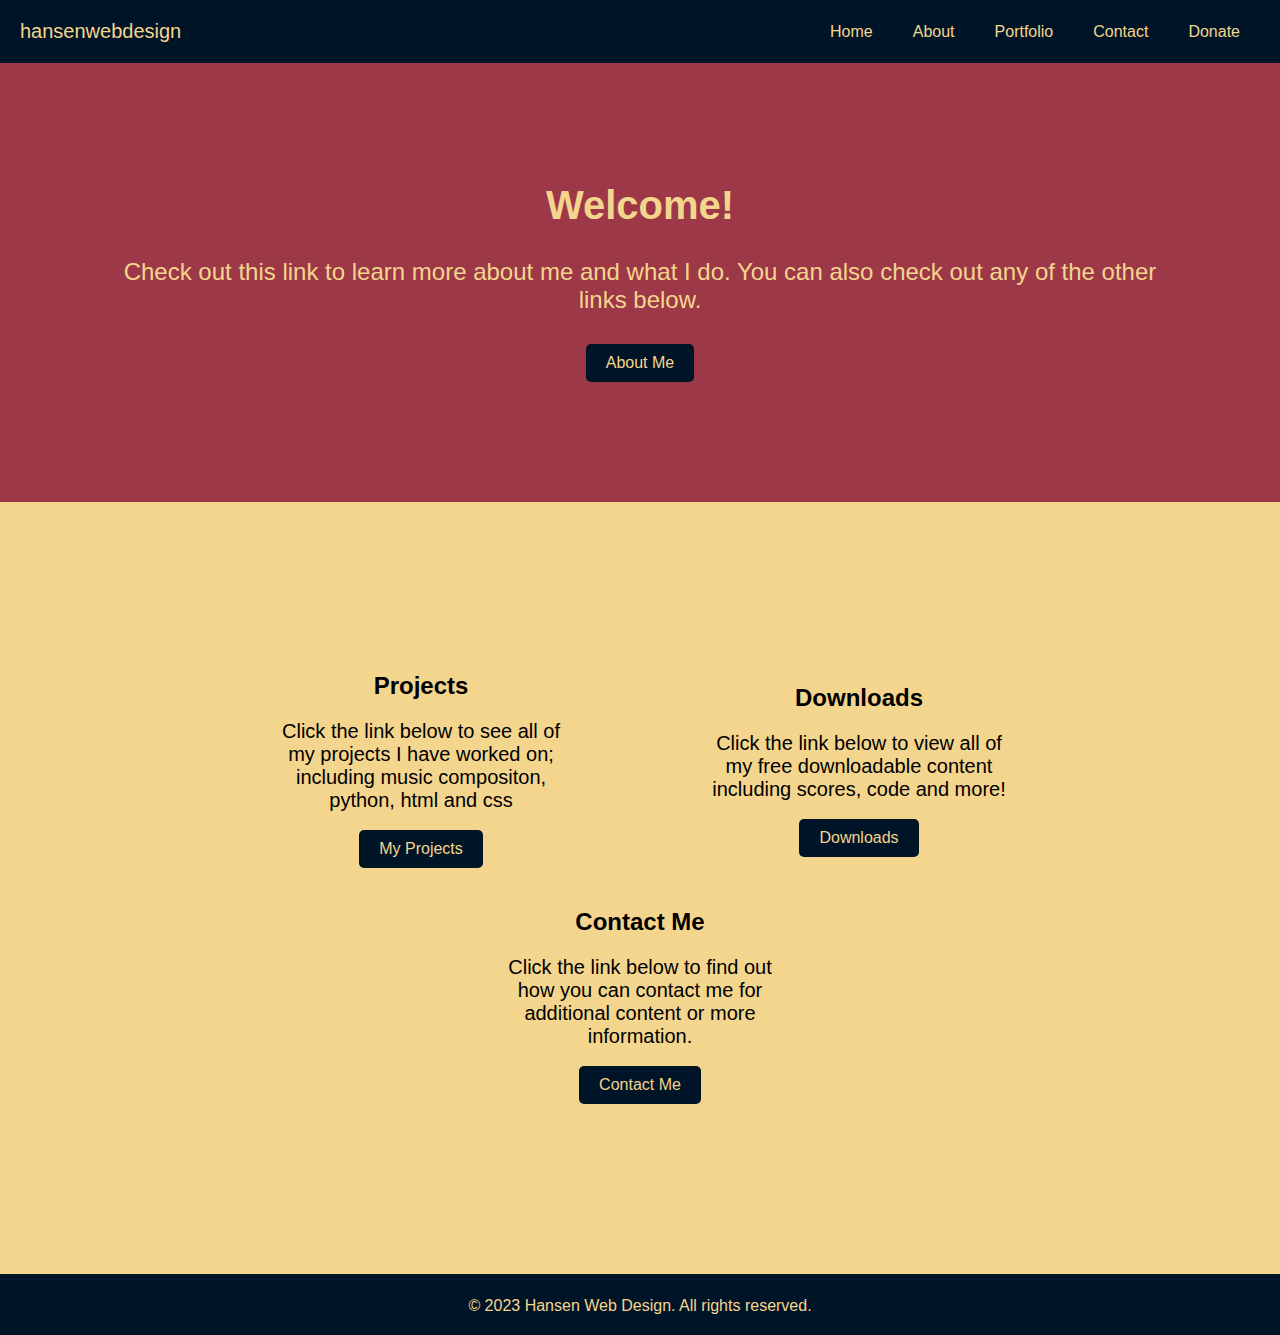
<file: index.html>
<!DOCTYPE html>
<html lang="en" >
<head>
  <meta charset="UTF-8">
  <title>Hansen Web Design | Home</title>
  <link rel="stylesheet" type="text/css" href="style.css">
  <link rel="shortcut icon" href="/favicon.ico" type="image/x-icon">
  <meta name="viewport" content="width=device-width, initial-scale=1.0">
</head>
<body>
  <header>
    <nav class="navbar">
      <div class="logo">
        <a href="index.html">hansenwebdesign</a>
      </div>
      <ul class="nav-links">
        <li><a href="index.html">Home</a></li>
        <li class="dropdown">
          <a href="#">About</a>
          <ul class="dropdown-content">
            <li><a href="#">Introduction</a></li>
            <li><a href="projects.html">Projects</a></li>
          </ul>
        </li>      
        <li class="dropdown">
          <a href="#">Portfolio</a>
          <ul class="dropdown-content">
              <li><a href="signin.html">PixelScape</a></li>
              <li><a href="https://khansen.madisonwebclass.com/blog.html" target="_blank">My Blog</a></li>
              <li><a href="https://drive.google.com/drive/folders/1rIuA6Nw6-wNhirINw3jAl91-DMXae8ZT?usp=drive_link" target="_blank">Downloads</a></li>
          </ul>
        </li>      
        <li class="dropdown">
          <a href="#">Contact</a>
          <ul class="dropdown-content">
              <li><a href="mailto:hansenwebdesign.contact@gmail.com">Email</a></li>
          </ul>
        </li>
        <li><a href="#">Donate</a></li>
      </ul>
    </nav>
  </header>
  <main>
    <section class="hero">
      <h1>Welcome!</h1>
      <p>Check out this link to learn more about me and what I do. You can also check out any of the other links below.</p>
      <a href="#" class="cta-button">About Me</a>
    </section>
    <section class="features">
      <div class="feature">
        <h2>Projects</h2>
        <p>Click the link below to see all of my projects I have worked on; including music compositon, python, html and css</p>
        <br>
        <a href="projects.html" class="cta-button">My Projects</a>
      </div>
      <div class="feature">
        <h2>Downloads</h2>
        <p>Click the link below to view all of my free downloadable content including scores, code and more!</p>
        <br>
        <a class="cta-button" href="https://drive.google.com/drive/folders/1rIuA6Nw6-wNhirINw3jAl91-DMXae8ZT?usp=drive_link" target="_blank">Downloads</a>
      </div>
      <div class="feature">
        <h2>Contact Me</h2>
        <p>Click the link below to find out how you can contact me for additional content or more information.</p>
        <br>
        <a href="#" class="cta-button">Contact Me</a>
      </div>
    </section>
  <div class="wrapper">
    <footer>
      <p>&copy; 2023 Hansen Web Design. All rights reserved.</p>
    </footer>
  </div>
</main>
</body>
</file>
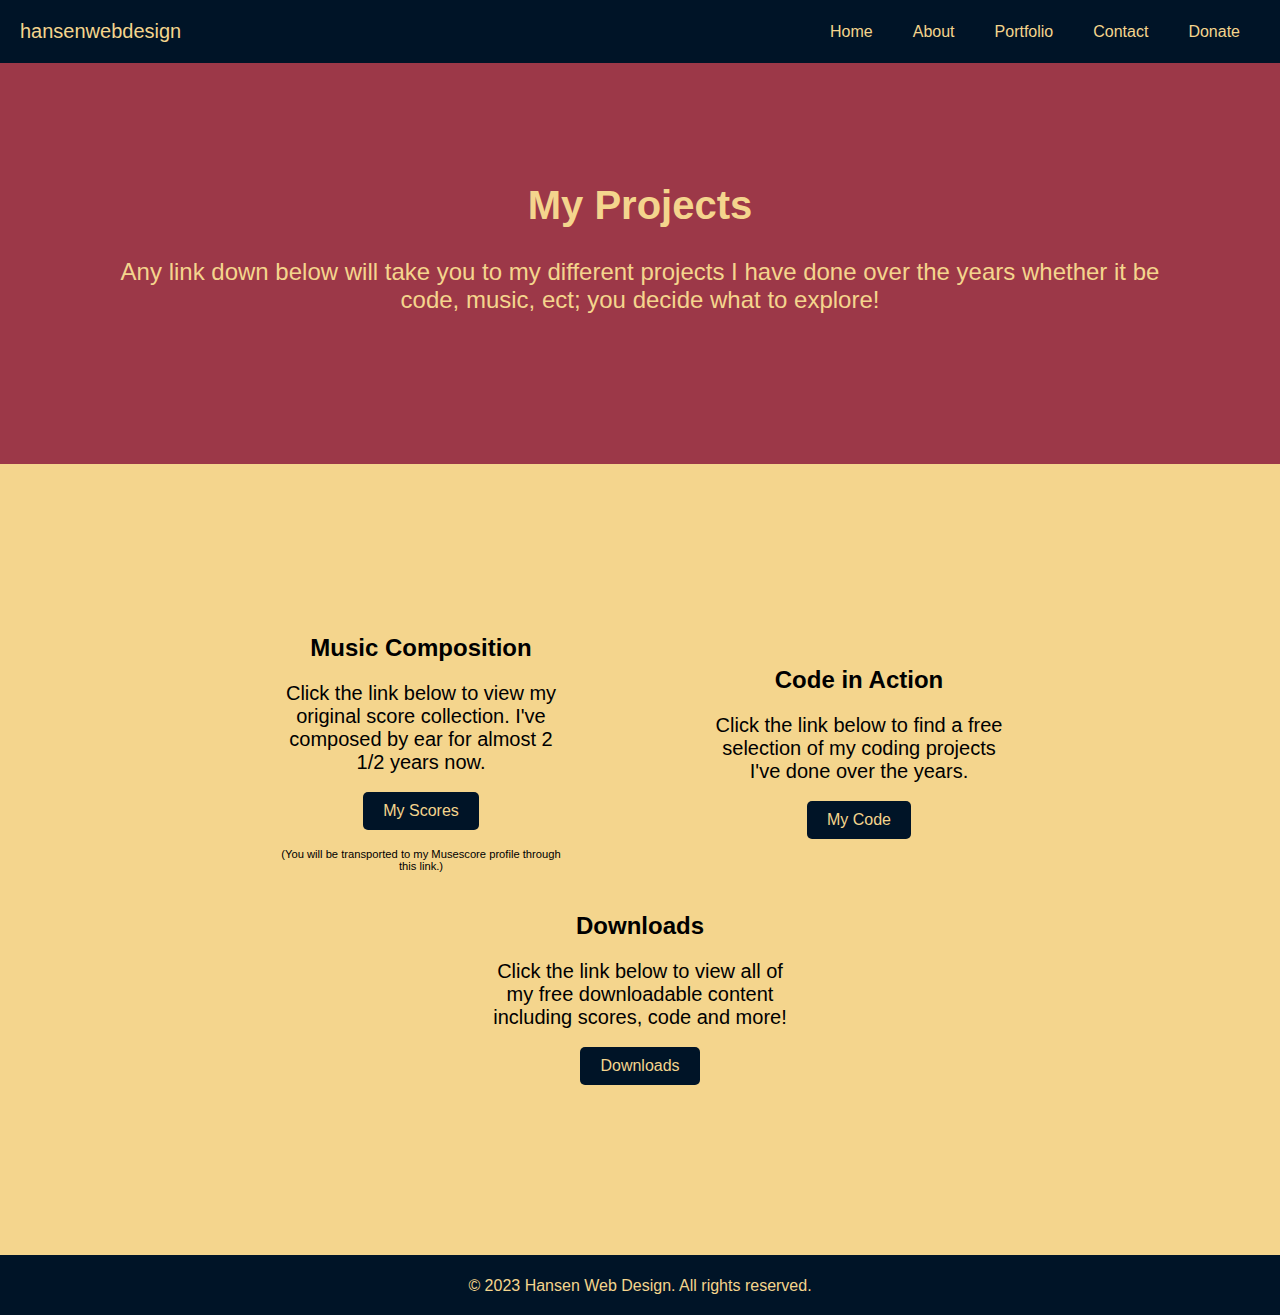
<file: projects.html>
<!DOCTYPE html>
<html lang="en" >
  <head>
    <meta charset="UTF-8">
    <title>Hansen Web Design | Home</title>
    <link rel="stylesheet" type="text/css" href="style.css">
    <link rel="shortcut icon" href="/favicon.ico" type="image/x-icon">
    <meta name="viewport" content="width=device-width, initial-scale=1.0">
  </head>
  <body>
    <nav class="navbar">
      <div class="logo">
        <a href="index.html">hansenwebdesign</a>
      </div>
      <ul class="nav-links">
        <li><a href="index.html">Home</a></li>
        <li class="dropdown"><a href="#">About</a>
          <ul class="dropdown-content">
            <li><a href="#">Introduction</a></li>
            <li><a href="projects.html">Projects</a></li>
          </ul>
        </li>      
        <li class="dropdown"><a href="#">Portfolio</a>
          <ul class="dropdown-content">
              <li><a href="signin.html">PixelScape</a></li>
              <li><a href="#">My Blog</a></li>
              <li><a href="#">Downloads</a></li>
          </ul>
        </li>      
        <li><a href="#">Contact</a></li>
        <li><a href="#">Donate</a></li>
      </ul>
    </nav>
    <section class="hero">
      <h1>My Projects</h1>
      <p>Any link down below will take you to my different projects I have done over the years whether it be code, music, ect; you decide what to explore!</p>
    </section>
    <section class="features">
      <div class="feature">
        <h2>Music Composition</h2>
        <p>Click the link below to view my original score collection. I've composed by ear for almost 2 1/2 years now.</p>
        <br>
        <a href="#" onclick="window.open('https://musescore.com/user/36341137', '_blank');" class="cta-button">My Scores</a>
        <p class="warning_text">(You will be transported to my Musescore profile through this link.)</p>
      </div>
      <div class="feature">
        <h2>Code in Action</h2>
        <p>Click the link below to find a free selection of my coding projects I've done over the years.</p>
        <br>
        <a href="https://codepen.io/khansen213/pen/gOZXpoq" class="cta-button">My Code</a>
      </div>
      <div class="feature">
        <h2>Downloads</h2>
        <p>Click the link below to view all of my free downloadable content including scores, code and more!</p>
        <br>
        <a href="https://drive.google.com/drive/folders/1rIuA6Nw6-wNhirINw3jAl91-DMXae8ZT?usp=drive_link" class="cta-button">Downloads</a>
      </div>
    </section>
  <div class="wrapper">
    <footer>
      <p>&copy; 2023 Hansen Web Design. All rights reserved.</p>
    </footer>
  </div>
  </body>
</html>
</file>
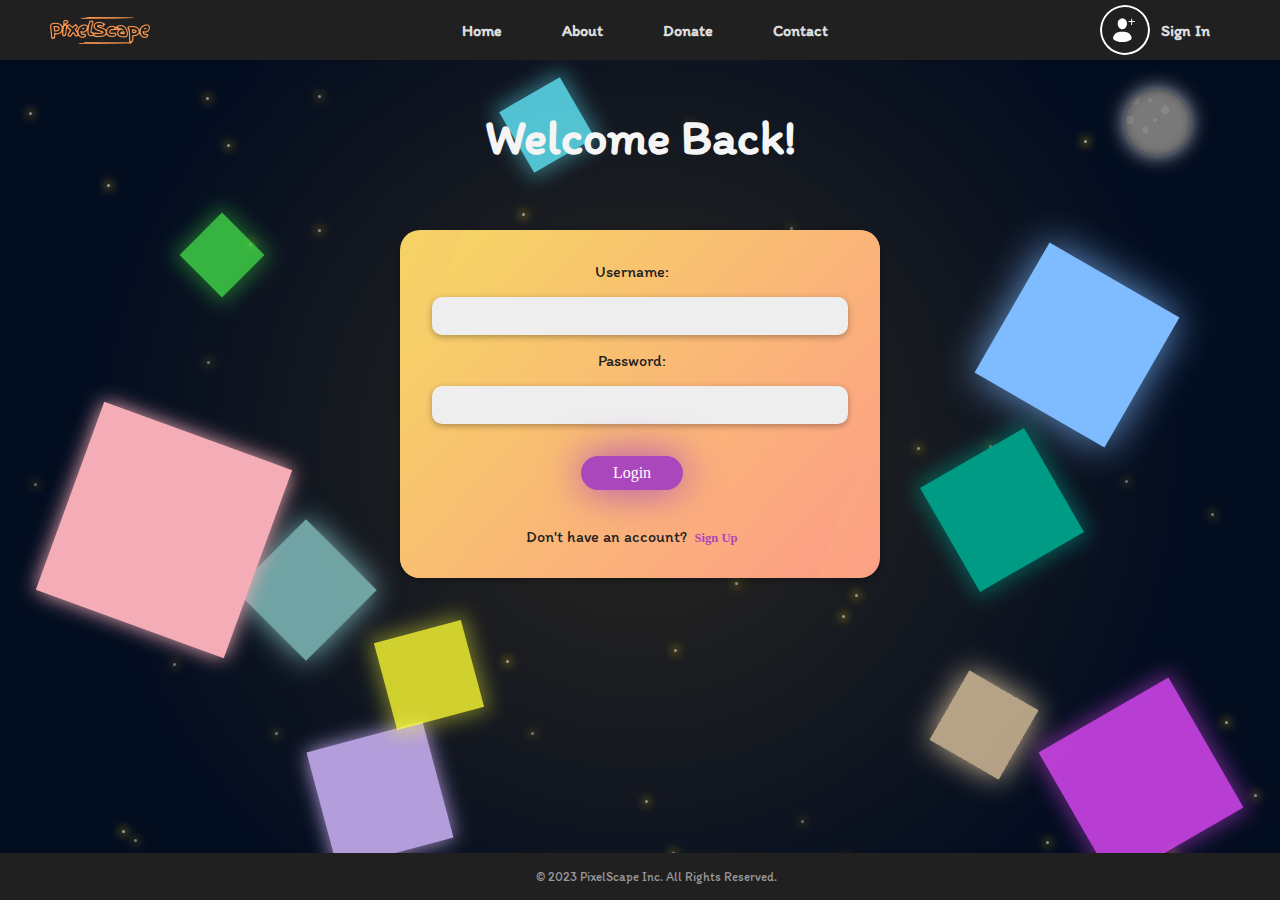
<file: signin.html>
<!DOCTYPE html>
<html>
  <head>
    <title>PixelScape | Login</title>
    <link rel="shortcut icon" href="/favicon.ico" type="image/x-icon">
    <link rel="stylesheet" type="text/css" href="CSS/sign-in.css">
    <link rel="stylesheet" type="text/css" href="CSS/stars.css">
    <link rel="stylesheet" type="text/css" href="CSS/main.css">
    <link rel="stylesheet" type="text/css" href="CSS/shapes.css">
  </head>
  <body>
    <nav class="navbar">
      <a href="#"><p class="navbar-brand"></p></a>
      <ul class="navbar-nav">
        <li class="nav-item">
      <a href="index.html" class="nav-link">Home</a>
    </li>
    <li class="nav-item">
      <a href="#" class="nav-link">About</a>
    </li>
    <li class="nav-item">
      <a href="#" class="nav-link">Donate</a>
    </li>
    <li class="nav-item">
      <a href="#" class="nav-link">Contact</a>
    </li>
  </ul>
  <div class="navbar-right">
    <div class="profile-dropdown">
      <button class="profile-button" onclick="location.href='index.html';">
        <p class="profile-picture"></p>
        <span class="profile_text">Sign In</span>
        <div class="dropdown-content">
          <a href="#">My Account</a>
          <a href="#">Classes</a>
        </div>
      </div>
    </button>        
  </div>
</nav>
<main>
  <h1>Welcome Back!</h1>
	<div class="login-box">
    <form>
      <label for="username">Username:</label><br>
      <input type="text" id="username" name="username"><br>
      <label for="password">Password:</label><br>
      <input type="password" id="password" name="password"><br>
      <input class="login" id="login-btn" type="submit" value="Login">
    </form>
    <div class="givemethemargin">
      <span class="donthavespan" style="overflow: hidden;">Don't have an account?</span>
      <div class="signup">
        <a class='signup-link' href="">Sign Up</a> 
      </div>
    </div>              
  </div>
  
	<div class="shape-1"></div>
	<div class="shape-2"></div>
	<div class="shape-3"></div>
	<div class="shape-4"></div>
	<div class="shape-5"></div>
	<div class="shape-6"></div>
	<div class="shape-7"></div>
	<div class="shape-8"></div>
	<div class="shape-9"></div>
	<div class="shape-10"></div>
	<div class="shape-11"></div>
	<div class="shape-12"></div>
	<div class="star-container"></div>
</main>
<footer>
  &copy; 2023 PixelScape Inc. All Rights Reserved.
</footer>
<script src="JS/stars.js"></script>

</body>
</html>
</file>
<file: CSS/sign-in.css>
h1 {
color: #f5f5f5;
font-size: 3rem;
margin-top: 3rem;
}

input:focus {
outline: none;
}

.login-box:before {
content: "";
background-image: linear-gradient(120deg, #f6d365 0%, #fda085 100%);
height: 100%;
left: 0%;
position: absolute;
top: 0;
width: 100%;
z-index: -1;
}

.login-box {
background-image: linear-gradient(120deg, rgb(246, 211, 101,) 0%, #fda085 100%);
border-radius: 20px;
box-shadow: 0 2px 6px rgba(0, 0, 0, 0.3);
display: inline-block;
margin-top: 2rem;
padding: 2rem;
width: 400px;
padding-right: 3em;
position: relative;
overflow: hidden;
}

.login-box:after {
content: "";
background-image: linear-gradient(120deg, #f6d365 0%, #fda085 100%);
height: 100%;
left: 0;
position: absolute;
top: 0;
transform: skewX(-20deg);
width: 100%;
z-index: -1;
}

input {
text-align: center;
color: #202020;
font-family: cursive;
font-size: 8px;
}

label {
text-align: center;
color: #202020;
}

input[type="text"],
input[type="password"] {
background-color: #eee;
border: none;
border-radius: 10px;
box-shadow: 0 2px 6px rgba(0, 0, 0, 0.3);
font-size: 1.2rem;
margin: 1rem 0;
padding: 0.5rem;
width: 100%;
transition: all 0.3s ease;
}

input[type="text"]:focus,
input[type="password"]:focus {
background-color: #fff;
box-shadow: 0 4px 12px rgba(0, 0, 0, 0.3);
}

input[type="submit"] {
background-color: #ab47bc;
border: none;
border-radius: 20px;
color: #fff;
cursor: pointer;
margin-top: 1rem;
padding: 0.5rem 2rem;
transition: background-color 0.3s ease;
font-family: cursive;
font-size: 1rem;
box-shadow: 0px 0px 40px #ab47bc;
}

input[type="submit"]:hover {
background-color: #68c1e7 ;
box-shadow: 0px 0px 40px rgba(127, 188, 255, 0.8);
}


main {
flex-grow: 1;
}

footer {
background-color: #202020;
color: #999;
font-size: 0.8rem;
text-align: center;
position: fixed;
bottom: 0;
width: 100%;
padding: 1rem;

}

.login-container {
margin-bottom: 4rem; /* adjust this value based on your footer height */
}



.signup {
display: inline-block;
background-color: transparent;
border: none;
margin: 0;
padding: 0;
font-family: serif;
font-size: 14px;
cursor: pointer;
margin-top: .5rem;
}

span.donthavespan {
color: #202020;
font-size: 1rem;
}

.signup-link {
color: #ab47bc;
font-family: cursive;
font-size: .9em;
font-weight: bold;
text-decoration: none;
border-bottom: .1rem solid transparent;
transition: all 0.3s ease-in-out;
margin-left: .2rem;
}

span.donthavespan .signup-link {
padding: 2rem;
}

.givemethemargin {
    align-items: center;
    margin: 0rem;
    overflow: hidden;
    margin-top: 2rem;
  }
  

.signup-link:hover {
transition: all ease;
color: #68c1e7;
border-bottom: .2em solid #68c1e7;
}

.signup-link:hover::after {
content: "";
display: block;
margin: auto;
width: 0;
background: transparent;
}

.signup-link:hover::after {
width: 100%;
background: transparent;
}
.shape {
  width: 100px;
  height: 100px;
  border-radius: 50%;
  border: 2px solid black;
  margin: 10px;
}

#circle {
  background-color: red;
}

#square {
  background-color: blue;
}

#triangle {
  background-color: green;
  clip-path: polygon(50% 0%, 0% 100%, 100% 100%);
}
</file>
<file: CSS/stars.css>
.star-container {
  position: relative;
  overflow: hidden;
}

.star {
  background-color: rgb(196, 196, 196);
  border-radius: 50%;
  height: 3px;
  position: absolute;
  width: 3px;
  z-index: -5;
  opacity: 0.2;
  box-shadow: 0 0 5px 1px rgba(49, 49, 38, 0.8);
}

.anim1 {
  animation: move1 6s ease-in-out infinite;
}

.anim2 {
  animation: move2 8s ease-in-out infinite;
}

.anim3 {
  animation: move3 10s ease-in-out infinite;
}

/* star animations */
@keyframes move1 {
  0% {
    transform: scale(1) translate(0, 0);
  }
  50% {
    transform: scale(1.3) translate(5px, 5px);
  }
  100% {
    transform: scale(1) translate(0, 0);
  }
}

@keyframes move2 {
  0% {
    transform: scale(1) translate(0, 0);
  }
  50% {
    transform: scale(1.3) translate(10px, 10px);
  }
  100% {
    transform: scale(1) translate(0, 0);
  }
}

@keyframes move3 {
  0% {
    transform: scale(1) translate(0, 0);
  }
  50% {
    transform: scale(1.3) translate(15px, 15px);
  }
  100% {
    transform: scale(1) translate(0, 0);
  }
}
</file>
<file: CSS/main.css>
@font-face {
  font-family: 'Itim';
  src: url(../FONTS/Itim-Regular.ttf) format('truetype');
}

body {
  background-color: #202020;
  background-image: radial-gradient(circle, #202020 20%, #030d20 70%);
  background-repeat: no-repeat;
  font-family: 'Itim', serif;
  text-align: center;
  display: flex;
  flex-direction: column;
  min-height: 100vh;
  margin: 0;
  padding: 0;
  color: #dcdcdc;
  overflow: hidden;
  text-decoration: none;
  width: 100%;
  height: 100%;
  }
  
  nav {
  background-color: #202020;
  height: 60px;
  display: flex;
  justify-content: space-between;
  align-items: center;
  padding: 0 50px;
  }
  
  nav .navbar-brand {
      width: 100px;
      height: 300px;
      border-radius: 50%;
      overflow: hidden;
      margin-right: 10px;
      background-image: url(../IMAGES/logo.png);
      background-position: center;
      background-repeat: no-repeat;
      margin: 0px 10px 0px 0px;
      transition: all .3s;
    }
    
    nav .navbar-brand:hover {
      background-image: url(../IMAGES/logohover.png);
    }
    
    nav .navbar-brand:not(:hover) {
      background-image: url(../IMAGES/logo.png);
    }
    
  
  nav ul {
  display: flex;
  justify-content: center;
  align-items: center;
  list-style: none;
  margin: 0;
  }
  
  nav ul li {
  margin: 0 10px;
  }
  
  nav ul li a {
      color: #dcdcdc;
      text-decoration: none;
      font-weight: bold;
      padding: 10px 20px;
      border-radius: 20px;
      transition: all 0.3s ease-in-out;
      background-color: #202020;
    }
    
    nav ul li a:hover {
      background-color: #fca37a;
      background-image: linear-gradient(120deg, #f6d365 0%, #fda085 100%);
      color: #94b8ff;
    }
    
    nav ul li a.active {
      background-color: #fca37a;
      background-image: linear-gradient(120deg, #f6d365 0%, #fda085 100%);
      color: #94b8ff;
    }
  
  .profile-button {
  display: flex;
  align-items: center;
  color: #dcdcdc;
  text-decoration: none;
  font-weight: bold;
  padding: 5px 10px; /* reduce the top and bottom padding */
  border-radius: 10px;
  background-color: #202020;
  border: none;
  transition: all 0.3s ease-in-out;
  }
  
  
  .profile-button:hover {
    background-color: #fca37a;
    background-image: linear-gradient(120deg, #f6d365 0%, #fda085 100%);
    color: #94b8ff;
    transition: all 0.2s;
    cursor: pointer;
  }
  
  .profile-picture {
  width: 50px;
  height: 50px;
  border-radius: 50%;
  overflow: hidden;
  margin-right: 10px;
  background-image: url(../IMAGES/signin.svg);
  background-size: 50px;
  background-position: center;
  background-repeat: no-repeat;
  margin: 0px 10px 0px 0px;
  text-decoration: none;
  }
  
  .button-link {
    position: absolute;
  }
  
  .profile-button:hover .profile-picture {
  background-image: url(../IMAGES/signinhover.svg);
  background-size: 50px;
  transition: all 0.2s ease-in-out;
  text-decoration: none;
  }
  
  .profile_text {
  font-family: 'Itim', serif;
  font-size: 16px;
  margin-right: 10px;
  text-decoration: none;
  max-width: 3.1em;
  min-width: 3.1em;
  }
  .profile-dropdown {
    position: relative;
  }
  
  .profile-menu {
    position: absolute;
    top: 100%;
    right: 0;
    z-index: 1;
    display: none;
    margin-top: 5px;
    border-radius: 10px;
    overflow: hidden;
    box-shadow: 0px 1px 3px rgba(0, 0, 0, 0.2);
  }
  
  .profile-dropdown:hover .profile-menu {
    display: flex;
    flex-direction: column;
  }
  
  .profile-menu a {
    display: block;
    padding: 10px 20px;
    color: #dcdcdc;
    text-decoration: none;
    font-weight: bold;
    transition: all 0.3s ease-in-out;
    background-color: #202020;
  }
  
  .profile-menu a:hover {
    background-color: #fca37a;
    background-image: linear-gradient(120deg, #f6d365 0%, #fda085 100%);
    color: #94b8ff;
  }
  
  .profile-menu a.active {
    background-color: #fca37a;
    background-image: linear-gradient(120deg, #f6d365 0%, #fda085 100%);
    color: #94b8ff;
  }
  
  .profile-dropdown:hover .profile-button {
    background-color: #fca37a;
    background-image: linear-gradient(120deg, #f6d365 0%, #fda085 100%);
    color: #94b8ff;
    transition: all 0.2s;
  }
  
  
  .profile-dropdown:hover .profile-picture {
    background-image: url(../IMAGES/signinhover.svg);
    background-size: 50px;
    transition: all 0.2s ease-in-out;
  }
  
  .profile-dropdown {
    position: relative;
    display: inline-block;
  }
  
  .profile-button:hover {
    background-color: #fca37a;
    background-image: linear-gradient(120deg, #f6d365 0%, #fda085 100%);
    color: #94b8ff;
    transition: all 0.2s;
  }
  
  .profile-picture {
    min-width: 50px;
    min-height: 50px;
    max-width: 50px;
    max-height: 50px;
    border-radius: 50%;
    overflow: hidden;
    margin-right: 10px;
    background-image: url(../IMAGES/signin.svg);
    background-size: 50px;
    background-position: center;
    background-repeat: no-repeat;
  
  }
  
  .profile-button:hover .profile-picture {
    background-image: url(../IMAGES/signinhover.svg);
    background-size: 50px;
    transition: all 0.2s ease-in-out;
  }
  
  .profile_text {
    font-family: 'Itim', serif;
    font-size: 16px;
    margin-right: 10px;
  }
  
  .dropdown-content {
    display: none;
    position: absolute;
    z-index: 1;
    top: 100%;
    left: 0;
    padding: 0px, 0px .7em, 0px;
    margin: 0;
    background-color: #202020;
    box-shadow: 0px 1px 3px rgba(0, 0, 0, 0.2);
    border-radius: 1em;
    border: none;
    transition: all 0.3s ease-in-out;
    width: 100%;
    text-align: center;
  }
   .dropdown-content a {
    color: #dcdcdc;
    text-decoration: none;
    font-weight: bold;
    padding: 1em 2em;
    transition: all 0.3s ease-in-out;
    background-color: #202020;
    display: block;
    border-radius: 20px;
    margin-top: .5rem;
  }
  
  .dropdown-content a:hover {
    background-color: #fca37a;
    background-image: linear-gradient(120deg, #f6d365 0%, #fda085 100%);
    color: #94b8ff;
  }
  
  .profile-dropdown:hover .dropdown-content {
    display: block;
  }
</file>
<file: CSS/shapes.css>
.shape-2 {
    background-color: rgba(154, 223, 221, 0.7);
    height: 100px;
    position: absolute;
    top: 60%;
    left: 20%;
    transform: rotate(45deg);
    width: 100px;
    z-index: -1;
    box-shadow: 0px 0px 30px rgba(154, 223, 221, 0.8);
    }
    
    .shape-3 {
    background-color: rgba(127, 188, 255, 1);
    height: 150px;
    position: absolute;
    top: 30%;
    right: 10%;
    transform: rotate(30deg);
    width: 150px;
    opacity: 1;
    z-index: -1;
    box-shadow: 0px 0px 40px rgba(127, 188, 255, 0.8);
    }
    
    .shape-4 {
    background-color: #f4acb7;
    height: 200px;
    position: absolute;
    bottom: 30%;
    left: 5%;
    transform: rotate(20deg);
    width: 200px;
    z-index: -1;
    box-shadow: 0px 0px 20px #f4acb7;
    }
    
    .shape-5 {
  background-color: rgba(255, 255, 255, 0.9);
  border-radius: 50%;
  height: 65px;
  position: absolute;
  top: 10%;
  right: 7%;
  width: 65px;
  z-index: -1;
  box-shadow: 0px 0px 20px rgba(255, 255, 255, 0.8), 0px 0px 10px rgba(0, 0, 0, 0.4) inset;
  /* add some craters */
  background-image:
    radial-gradient(circle at 10px 10px, rgba(0,0,0,0) 0, rgba(0,0,0,0) 5px, rgba(0,0,0,0.1) 5px, rgba(0,0,0,0.1) 10px),
    radial-gradient(circle at 30px 30px, rgba(0,0,0,0) 0, rgba(0,0,0,0) 2px, rgba(0,0,0,0.1) 2px, rgba(0,0,0,0.1) 5px),
    radial-gradient(circle at 20px 40px, rgba(0,0,0,0) 0, rgba(0,0,0,0) 3px, rgba(0,0,0,0.1) 3px, rgba(0,0,0,0.1) 7px),
    radial-gradient(circle at 40px 20px, rgba(0,0,0,0) 0, rgba(0,0,0,0) 4px, rgba(0,0,0,0.1) 4px, rgba(0,0,0,0.1) 8px),
    radial-gradient(circle at 25px 10px, rgba(0,0,0,0) 0, rgba(0,0,0,0) 2px, rgba(0,0,0,0.1) 2px, rgba(0,0,0,0.1) 4px),
    radial-gradient(circle at 5px 30px, rgba(0,0,0,0) 0, rgba(0,0,0,0) 4px, rgba(0,0,0,0.1) 4px, rgba(0,0,0,0.1) 7px);
  /* add shading */
  overflow: hidden;
}

    .shape-6 {
    background-color: #b39ddb;
    height: 120px;
    position: absolute;
    bottom: 5%;
    left: 25%;
    transform: rotate(-15deg);
    width: 120px;
    z-index: -1;
    box-shadow: 0px 0px 20px #b39ddb;
    }
    
    .shape-7 {
    background-color: rgba(255, 224, 178, 0.7);
    height: 80px;
    position: absolute;
    bottom: 15%;
    right: 20%;
    transform: rotate(30deg);
    width: 80px;
    z-index: -1;
    box-shadow: 0px 0px 30px rgba(255, 224, 178, 0.8);
    }
    
    .shape-8 {
    background-color: #68c1e7;
    height: 70px;
    position: absolute;
    top: 10%;
    left: 40%;
    transform: rotate(-30deg);
    width: 70px;
    z-index: -1;
    filter: brightness(120%) saturate(130%);
    opacity: 0.8;
    box-shadow: 0px 0px 20px 5px rgba(104, 193, 231, 0.5);
    }
    
    .shape-9 {
    background-color: #ab47bc;
    height: 150px;
    position: absolute;
    bottom: 5%;
    right: 5%;
    transform: rotate(60deg);
    width: 150px;
    z-index: -1;
    filter: brightness(120%) saturate(130%);
    opacity: 0.8;
    box-shadow: 0px 0px 20px 5px rgba(171, 71, 188, 0.5);
    }
    
    .shape-10 {
    background-color: #4caf50;
    height: 60px;
    position: absolute;
    top: 25%;
    left: 15%;
    transform: rotate(45deg);
    width: 60px;
    z-index: -1;
    filter: brightness(120%) saturate(130%);
    opacity: 0.8;
    box-shadow: 0px 0px 20px 5px rgba(76, 175, 80, 0.5);
    }
    
    .shape-11 {
    background-color: #00796b;
    height: 120px;
    position: absolute;
    top: 50%;
    right: 17%;
    transform: rotate(-30deg);
    width: 120px;
    z-index: -1;
    filter: brightness(120%) saturate(130%);
    opacity: 1;
    box-shadow: 0px 0px 20px 5px rgba(0, 121, 107, 0.5);
    }
    
    .shape-12 {
    background-color: #ffd54f;
    height: 90px;
    position: absolute;
    bottom: 20%;
    left: 30%;
    transform: rotate(-15deg);
    width: 90px;
    z-index: -1;
    filter: brightness(120%) saturate(130%);
    opacity: 0.8;
    box-shadow: 0px 0px 20px 5px rgba(255, 213, 79, 0.5);
    }
</file>
<file: style.css>
/* Reset and global styles */
*,
*::before,
*::after {
  box-sizing: border-box;
  margin: 0;
  padding: 0;
  transition: all 0.2s;
}

html {
  box-sizing: border-box;
}

/* Body Styles */
body {
  position: relative;
  margin: 0;
  min-height: 100%;
  padding-bottom: 3.8rem;
  box-sizing: inherit;
  font-family: Arial, Helvetica, sans-serif;
  font-size: 16px;
  background-color: #001427;
}

/* Navigation Styles */
.navbar {
  display: flex;
  justify-content: space-between;
  align-items: center;
  background-color: #001427;
  list-style: none;
  padding: 20px;
}

.logo {
  font-size: 20px;
}

.logo a {
  color: #F4D58D;
  text-decoration: none;
}

.nav-links {
  display: flex;
  justify-content: center;
  align-items: center;
  list-style: none;
}

.nav-links li {
  margin: 0 20px;
}

.nav-links a {
  color: #F4D58D;
  text-decoration: none;
}

.nav-links a:hover {
  color: #9C3848;
}

/* Hamburger Menu Styles */
.menu-icon {
  display: none;
  cursor: pointer;
  margin-right: 20px;
}

.menu {
  display: none;
  flex-direction: column;
  align-items: flex-start;
  padding: 20px;
  position: relative;
}

.menu.active {
  display: flex;
}

.menu ul {
  list-style: none;
  padding: 0;
  margin: 0;
}

.menu li {
  margin: 10px 0;
}

/* Dropdown Menu Styles */
.dropdown-content {
  display: block;
  position: absolute;
  top: 100%;
  left: 0;
  z-index: -1;
  background-color: #F4D58D;
  min-width: 8em;
  border: #8D0801 2px solid;
  margin: 0;
  padding: 0;
  margin-top: 0.6rem;
}

.dropdown {
  height: 100%;
}

.dropdown:hover .dropdown-content {
  display: block;
}

/* Hamburger Menu Animation */
#menu-toggle:checked + .menu {
  display: flex;
}

#menu-toggle:checked + .menu-icon .bar:nth-child(1) {
  transform: rotate(-45deg) translate(-5px, 6px);
}

#menu-toggle:checked + .menu-icon .bar:nth-child(2) {
  opacity: 0;
}

#menu-toggle:checked + .menu-icon .bar:nth-child(3) {
  transform: rotate(45deg) translate(-5px, -6px);
}

/* Media Queries */

/* Shrink menu as screen shrinks until screen gets to hamburger menu */
@media screen and (max-width: 700px) {
  .navbar {
    flex-direction: column;
    align-items: flex-start;
    padding: 20px;
    position: relative;
  }

  .nav-links {
    background-color: #001427;
    top: 100%;
    width: 100%;
    padding: 10px;
    position: absolute;
    box-shadow: 0px 8px 16px 0px rgba(0, 0, 0, 0.2);
  }

  .nav-links li {
    margin: 10px 0;
  }

  input[type=checkbox]:checked ~ .nav-links {
    display: flex;
    flex-direction: column;
    justify-content: flex-start;
  }

  input[type=checkbox]:checked ~ div:nth-child(1) {
    transform: rotate(-45deg) translate(-8px, 6px);
  }

  input[type=checkbox]:checked ~ div:nth-child(2) {
    opacity: 0;
  }

  input[type=checkbox]:checked ~ div:nth-child(3) {
    transform: rotate(45deg) translate(-8px, -6px);
  }
}

@media screen and (max-width: 539px) {
  *,
  *::before,
  *::after {
    size: 80%;
  }

  nav ul li a {
    transition: 1s ease-in;
    font-size: medium;
  }

  nav ul li a::after {
    transition: 1s ease-out;
  }

  /* Hero Styles */
  .hero {
    display: flex;
    flex-direction: column;
    justify-content: center;
    align-items: center;
    background-color: #9C3848;
    color: #F4D58D;
    padding: 80px;
    text-align: center;
  }

  section.hero h1 {
    transition: 0.1s ease-in;
    font-size: 25px;
  }

  section.hero p {
    transition: 0.1s ease-in;
    font-size: 19px;
  }
}

@media screen and (max-width: 425px) {
  /* Additional styles for smaller screens */
  .dropdown-content {
    display: block;
    position: absolute;
    top: 100%;
    left: 0;
    z-index: -1;
    background-color: #F4D58D;
    min-width: 8em;
    border: #8D0801 2px solid;
    margin: 0;
    padding: 0;
    margin-top: 1rem;
  }
}

/* Make everything flush to the screen */
*, *::before, *::after {
box-sizing: border-box;
margin: 0;
padding: 0;
transition: all .2s;
}

/* Style the html  */
 html {
  box-sizing: border-box; 
  }

/* Style the Body */
 body {
  position: relative;
  margin: 0;
  min-height: 100%;
  padding-bottom: 3.8rem;
  box-sizing: inherit;
  font-family: Arial, Helvetica, sans-serif;
  font-size: 16px;
  background-color: #001427;
            }

/* Hide the checkbox trigger  */
input[type=checkbox] {
    display: none;
  }

/* Hamburger munu styles */
.menu-icon {
  display: none; /* Hide by default */
  cursor: pointer;
  margin-right: 20px; /* Adjust as needed */
}

.menu {
  display: none; /* Hide by default */
  flex-direction: column;
  align-items: flex-start;
  padding: 20px;
  position: relative;
}

.menu.active {
  display: flex; /* Show when active */
}

.menu ul {
  list-style: none;
  padding: 0;
  margin: 0;
}

.menu li {
  margin: 10px 0;
}

/* Dropdown Menu Styles */
.dropdown-content {
  display: block;
  position: absolute;
  top: 100%;
  left: 0;
  z-index: -1;
  background-color: #F4D58D;
  min-width: 8em;
  border: #8D0801 2px solid;
  margin: 0;
  padding: 0;
  margin-top: .6rem;
}

.dropdown:hover .dropdown-content {
  display: block;
}


/* Hamburger Menu Animation */
#menu-toggle:checked + .menu {
  display: flex; /* Show when checked */
}

#menu-toggle:checked + .menu-icon .bar:nth-child(1) {
  transform: rotate(-45deg) translate(-5px, 6px);
}

#menu-toggle:checked + .menu-icon .bar:nth-child(2) {
  opacity: 0;
}

#menu-toggle:checked + .menu-icon .bar:nth-child(3) {
  transform: rotate(45deg) translate(-5px, -6px);
}
/* Navigation Styles */
.navbar {
  display: flex;
  justify-content: space-between;
  align-items: center;
  background-color: #001427;
  list-style: none;
  padding: 20px;
}

/* Style the logo */
.logo {
  font-size: 20px;
}

.logo a {
  color: #F4D58D;
  text-decoration: none;
}

/* Style the nav links */
.nav-links {
  display: flex;
  justify-content: center;
  align-items: center;
  list-style: none;
}

.nav-links li {
  margin: 0 20px;
}

.nav-links a {
  color: #F4D58D;
  text-decoration: none;
}

.nav-links a:hover {
  color: #9C3848;
}

/* Style the dropdown */
.dropdown {
    position: relative;
  }
  
  @media screen and (min-width: 768px) {
    .dropdown-content {
      display: block;
      position: absolute;
      top: 100%;
      left: 0;
      z-index: -1;
      background-color: #F4D58D;
      min-width: 8em;
      border: #8D0801 2px solid;
      margin: 0;
      padding: 0;
      margin-top: 1.38rem;
  } 
  }
  
  .dropdown-content li {
    margin: 0;
    list-style-type: none;
  }
  
  .dropdown-content a {
    color: #001427;
    text-decoration: none;
    display: block;
    padding: 10px;
  }
  
  .dropdown:hover .dropdown-content {
    display: block;
    z-index: 4;
    position: absolute;
  }
  
  
/* Hero Styles */

.hero {
  display: flex;
  flex-direction: column;
  justify-content: center;
  align-items: center;
  background-color: #9C3848;
  color: #F4D58D;
  padding: 120px;
  text-align: center;
}

.hero h1 {
  font-size: 40px;
  margin-bottom: 30px;
}

.hero p {
  font-size: 24px;
  margin-bottom: 30px;
}

.cta-button {
  display: inline-block;
  background-color: #001427;
  color: #F4D58D;
  padding: 10px 20px;
  border-radius: 5px;
  text-decoration: none;
}

.cta-button:hover {
  background-color: #8D0801;
}

/* Features Styles */

.features {
  display: flex;
  flex-wrap: wrap;
  justify-content: space-evenly;
  align-items: center;
  background-color: #F4D58D;
  padding: 150px;
  min-width: 30%;
}

.feature {
  flex-basis: 200px;
  min-width: 30%;
  margin: 20px;
  text-align: center;
}

.feature p.warning_text {
  padding-top: 6%;
  font-size: .7em;
}

.feature img {
  width: 100%;
  height: auto;
  margin-bottom: 20px;
}

.feature h2 {
  font-size: 24px;
  margin-bottom: 20px;
}

.feature p {
  font-size: 20px;
}


/* Footer Styles */

footer {
  position: absolute;
  background-color: #001427;
  color: #F4D58D;
  text-align: center;
  padding: 20px;
  left: 0;
  right: 0;
  bottom: 0;
}
</file>
